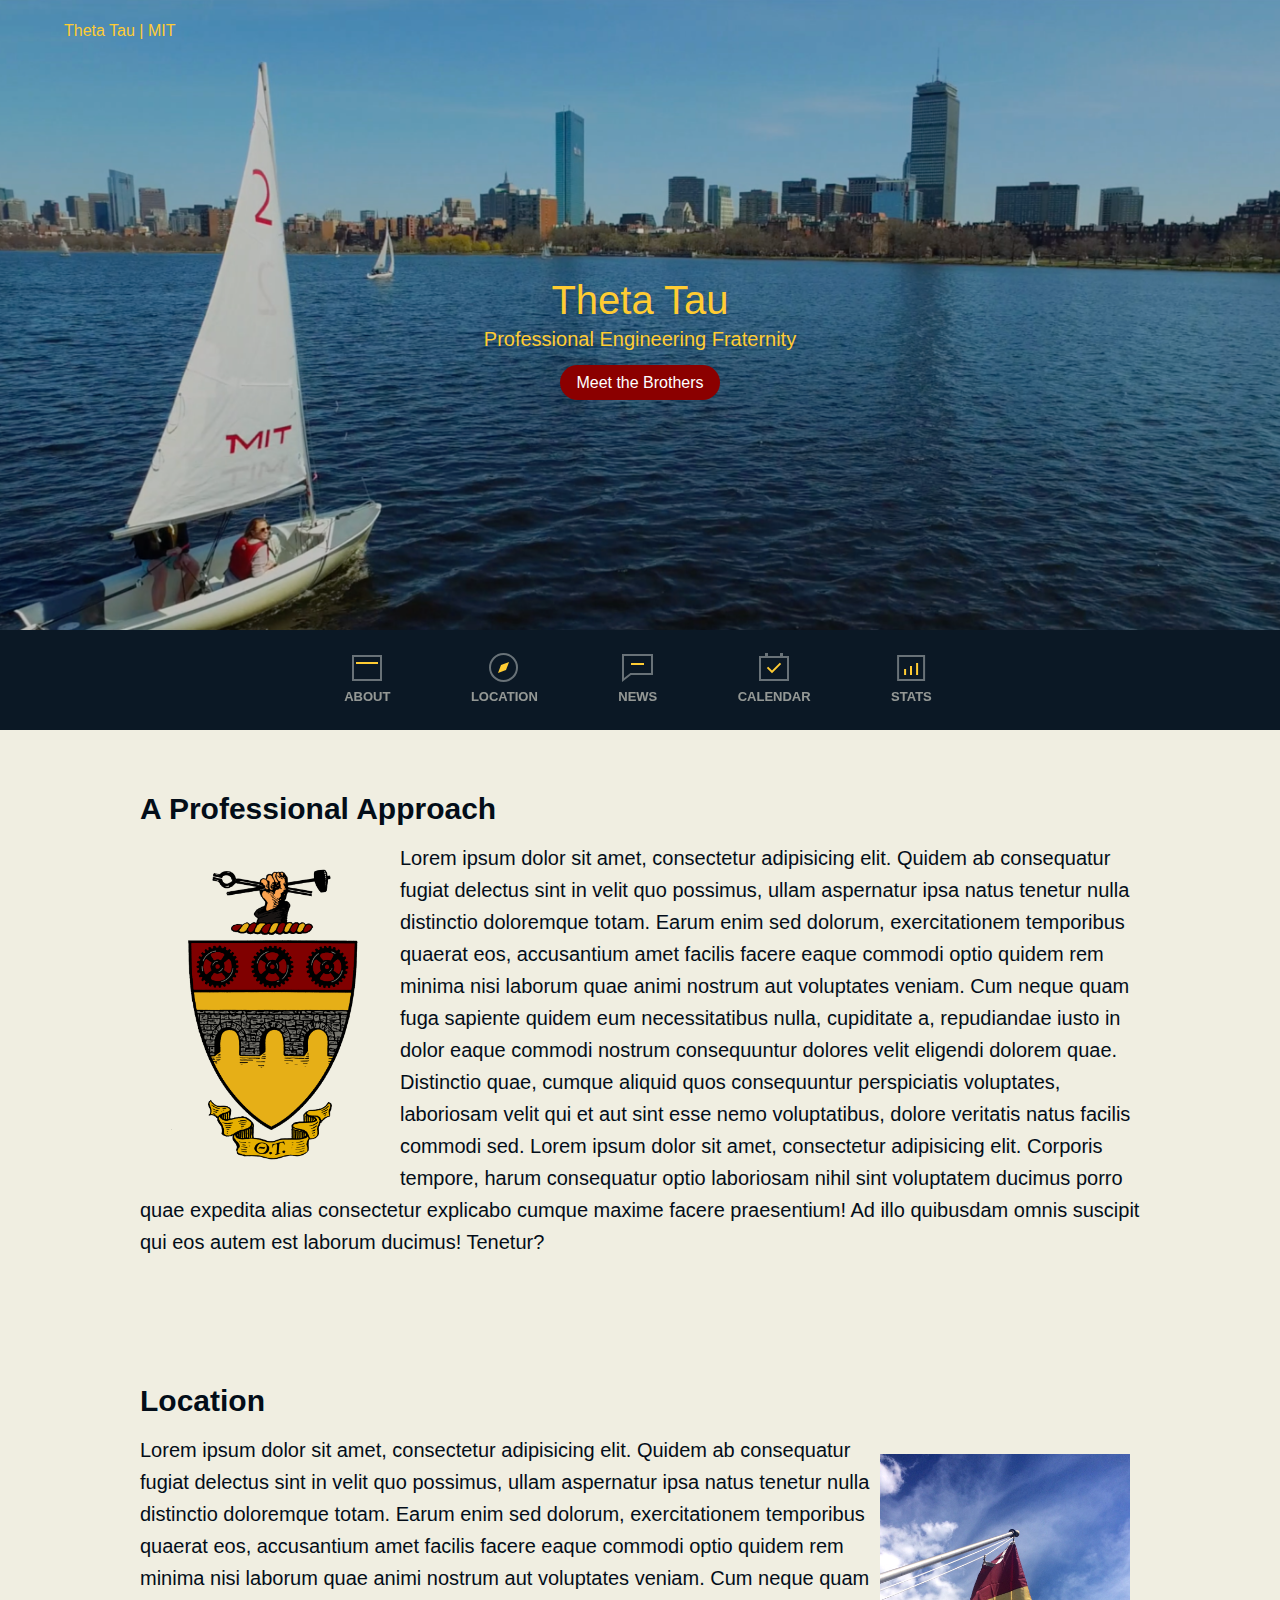
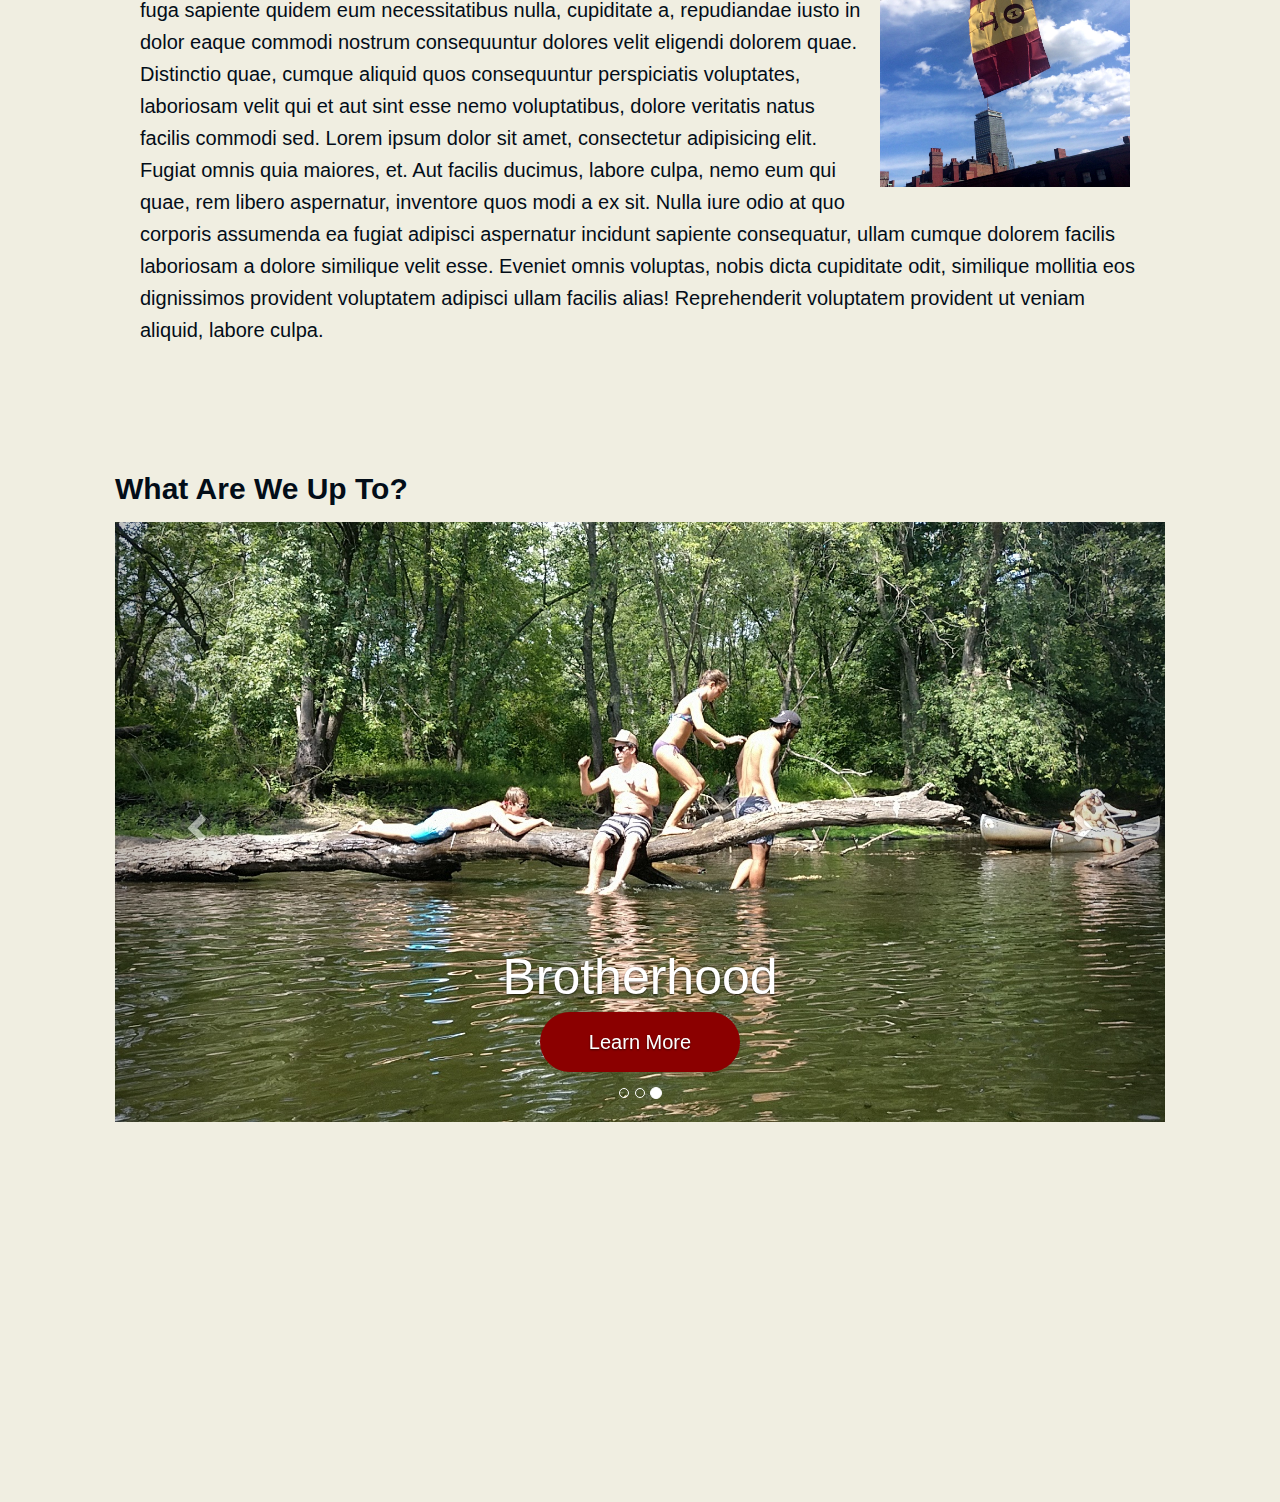
<file: index3.html>
<!doctype html>
<html lang="en" class="no-js">
<head>
    <meta charset="UTF-8">
    <meta name="viewport" content="width=device-width, initial-scale=1">

    <link href='http://fonts.googleapis.com/css?family=Open+Sans:400,300,700' rel='stylesheet' type='text/css'>
    <link rel="stylesheet" type="text/css" href="https://maxcdn.bootstrapcdn.com/font-awesome/4.5.0/css/font-awesome.min.css">
    <link rel="stylesheet" href="https://maxcdn.bootstrapcdn.com/bootstrap/3.3.7/css/bootstrap.min.css">


    <script src="js/jquery-2.1.1.js"></script>

    <link rel="stylesheet" href="tt/stylesheets/css/reset.css"> <!-- CSS reset -->
    <link rel="stylesheet" href="tt/stylesheets/css/style.css"> <!-- Resource style -->
    <script src="js/js/modernizr.js"></script> <!-- Modernizr -->
    <link rel="stylesheet" href="tt/stylesheets/styles.css"> <!-- Resource style -->
    <script src="js/landing.js"></script>

    <link rel="shortcut icon" href="favicon.ico?" type="image/x-icon">

    <title>Theta Tau | MIT</title>

    <script src="https://maxcdn.bootstrapcdn.com/bootstrap/3.3.7/js/bootstrap.min.js"></script>
    <link rel="shortcut icon" href="favicon.ico?" type="image/x-icon">

</head>
<body>
<header class="cd-header">
    <div id="cd-logo"><a href="#0">Theta Tau | MIT</a></div>
    <nav class="cd-primary-nav">
        <ul>
            <!-- inser more links here -->
            <!--<li><a href="#0"></a></li>-->
            <!--<li><a href="#0"></a></li>-->
            <!--<li><a href="#0">Service | Brotherhood | Professional Development</a></li>-->
        </ul>
    </nav> <!-- cd-primary-nav -->
</header>
<section id="cd-intro">
    <div id="cd-intro-tagline">
        <h1>Theta Tau</h1>
        <h2>Professional Engineering Fraternity</h2>
        <a href="bios.html" class="cd-btn">Meet the Brothers</a>

    </div> <!-- #cd-intro-tagline -->
</section> <!-- #cd-intro -->

<div class="cd-secondary-nav">
    <a href="#0" class="cd-secondary-nav-trigger">Menu<span></span></a> <!-- button visible on small devices -->
    <nav>
        <ul>
            <li>
                <a href="#section-1">
                    <b>About</b>
                    <span></span><!-- icon -->
                </a>
            </li>
            <li>
                <a href="#section-2">
                    <b>Location</b>
                    <span></span><!-- icon -->
                </a>
            </li>
            <li>
                <a href="#section-3">
                    <b>News</b>
                    <span></span><!-- icon -->
                </a>
            </li>
            <li>
                <a href="#cd-placeholder-4">
                    <b>Calendar</b>
                    <span></span><!-- icon -->
                </a>
            </li>
            <li>
                <a href="#cd-placeholder-5">
                    <b>Stats</b>
                    <span></span><!-- icon -->
                </a>
            </li>
        </ul>
    </nav>
</div> <!-- .cd-secondary-nav -->
<main class="cd-main-content">
    <section id="section-1" class="cd-section cd-container">
        <h2>A Professional Approach</h2>
        <img id="logo" src="img/logo.png">
        <p>
            Lorem ipsum dolor sit amet, consectetur adipisicing elit. Quidem ab consequatur fugiat delectus sint in velit quo possimus, ullam aspernatur ipsa natus tenetur nulla distinctio doloremque totam. Earum enim sed dolorum, exercitationem temporibus quaerat eos, accusantium amet facilis facere eaque commodi optio quidem rem minima nisi laborum quae animi nostrum aut voluptates veniam. Cum neque quam fuga sapiente quidem eum necessitatibus nulla, cupiditate a, repudiandae iusto in dolor eaque commodi nostrum consequuntur dolores velit eligendi dolorem quae. Distinctio quae, cumque aliquid quos consequuntur perspiciatis voluptates, laboriosam velit qui et aut sint esse nemo voluptatibus, dolore veritatis natus facilis commodi sed. Lorem ipsum dolor sit amet, consectetur adipisicing elit. Corporis tempore, harum consequatur optio laboriosam nihil sint voluptatem ducimus porro quae expedita alias consectetur explicabo cumque maxime facere praesentium! Ad illo quibusdam omnis suscipit qui eos autem est laborum ducimus! Tenetur?
        </p>
    </section> <!-- #cd-placeholder-1 -->

    <section id="section-2" class="cd-section cd-container">
        <h2>Location</h2>
        <img id="flag" src="img/flag.jpg">
        <p>
            Lorem ipsum dolor sit amet, consectetur adipisicing elit. Quidem ab consequatur fugiat delectus sint in velit quo possimus, ullam aspernatur ipsa natus tenetur nulla distinctio doloremque totam. Earum enim sed dolorum, exercitationem temporibus quaerat eos, accusantium amet facilis facere eaque commodi optio quidem rem minima nisi laborum quae animi nostrum aut voluptates veniam. Cum neque quam fuga sapiente quidem eum necessitatibus nulla, cupiditate a, repudiandae iusto in dolor eaque commodi nostrum consequuntur dolores velit eligendi dolorem quae. Distinctio quae, cumque aliquid quos consequuntur perspiciatis voluptates, laboriosam velit qui et aut sint esse nemo voluptatibus, dolore veritatis natus facilis commodi sed. Lorem ipsum dolor sit amet, consectetur adipisicing elit. Fugiat omnis quia maiores, et. Aut facilis ducimus, labore culpa, nemo eum qui quae, rem libero aspernatur, inventore quos modi a ex sit. Nulla iure odio at quo corporis assumenda ea fugiat adipisci aspernatur incidunt sapiente consequatur, ullam cumque dolorem facilis laboriosam a dolore similique velit esse. Eveniet omnis voluptas, nobis dicta cupiditate odit, similique mollitia eos dignissimos provident voluptatem adipisci ullam facilis alias! Reprehenderit voluptatem provident ut veniam aliquid, labore culpa.
        </p>
    </section> <!-- #cd-placeholder-2 -->
    <div id ="overlay"></div>
    <div id="popup-1" class="popup">
        <img id="amphibs-popup" src="img/amphibzlogo.png">
        <p>Lorem ipsum dolor sit amet, consectetur adipisicing elit. Quidem ab consequatur fugiat delectus sint in velit quo possimus, ullam aspernatur ipsa natus tenetur nulla distinctio doloremque totam. Earum enim sed dolorum, exercitationem temporibus quaerat eos, a
        </p>
    </div>
    <div id="popup-2" class="popup">
        <img id="spyce-popup" src="img/spyce.png">
        <p>Lorem ipsum dolor sit amet, consectetur adipisicing elit. Quidem ab consequatur fugiat delectus sint in velit quo possimus, ullam aspernatur ipsa natus tenetur nulla distinctio doloremque totam. Earum enim sed dolorum, exercitationem temporibus quaerat eos, a
        </p>
    </div>
    <div id="popup-3" class="popup">
        <p>Lorem ipsum dolor sit amet, consectetur adipisicing elit. Quidem ab consequatur fugiat delectus sint in velit quo possimus, ullam aspernatur ipsa natus tenetur nulla distinctio doloremque totam. Earum enim sed dolorum, exercitationem temporibus quaerat eos, a
        </p>
        <div>hello</div>
    </div>
    <section id="section-3" class="cd-section cd-container">
        <h2>What Are We Up To?</h2>
        <div id="myCarousel" class="carousel slide" data-ride="carousel">
            <!-- Indicators -->
            <ol class="carousel-indicators">
                <li data-target="#myCarousel" data-slide-to="0" class=""></li>
                <li data-target="#myCarousel" data-slide-to="1" class=""></li>
                <li data-target="#myCarousel" data-slide-to="2" class="active"></li>
            </ol>
            <div class="carousel-inner" role="listbox">
                <div class="item">
                    <img class="first-slide" src="img/row.jpeg" alt="First slide">
                    <div class="container">
                        <div class="carousel-caption">
                            <h1>Brotherhood</h1>
                            <div class="learn" id="learn-1" href="#">Learn More</div>
                            <!--<p>Note: If you're viewing this page via a <code>file://</code> URL, the "next" and "previous" Glyphicon buttons on the left and right might not load/display properly due to web browser security rules.</p>-->
                            <!--<p><a class="btn btn-lg btn-primary" href="#" role="button">Sign up today</a></p>-->
                        </div>
                    </div>
                </div>
                <div class="item">
                    <img class="second-slide" src="img/spyce.jpg" alt="Second slide">
                    <div class="container">
                        <div class="carousel-caption">
                            <img id="spyce" src="img/spyce.png">
                            <div class="learn" id = "learn-2" href="#">Learn More</div>
                            <!--<h1>Another example headline.</h1>-->
                            <!--<p>Cras justo odio, dapibus ac facilisis in, egestas eget quam. Donec id elit non mi porta gravida at eget metus. Nullam id dolor id nibh ultricies vehicula ut id elit.</p>-->
                            <!--<p><a class="btn btn-lg btn-primary" href="#" role="button">Learn more</a></p>-->
                        </div>
                    </div>
                </div>
                <div class="item active">
                    <img class="third-slide" src="img/canoing.jpg" alt="Third slide">
                    <div class="container">
                        <div class="carousel-caption">
                            Brotherhood
                            <div class="learn" id="learn-3" href="#">Learn More</div>
                            <!--<h1>One more for good measure.</h1>-->
                            <!--<p>Cras justo odio, dapibus ac facilisis in, egestas eget quam. Donec id elit non mi porta gravida at eget metus. Nullam id dolor id nibh ultricies vehicula ut id elit.</p>-->
                            <!--<p><a class="btn btn-lg btn-primary" href="#" role="button">Browse gallery</a></p>-->
                        </div>
                    </div>
                </div>
            </div>
            <a class="left carousel-control" href="#myCarousel" role="button" data-slide="prev">
                <span class="glyphicon glyphicon-chevron-left" aria-hidden="true"></span>
                <span class="sr-only">Previous</span>
            </a>
            <a class="right carousel-control" href="#myCarousel" role="button" data-slide="next">
                <span class="glyphicon glyphicon-chevron-right" aria-hidden="true"></span>
                <span class="sr-only">Next</span>
            </a>
        </div>
    </section> <!-- #cd-placeholder-3 -->


    <section id="cd-placeholder-4" class="cd-section cd-container">


        <!--<h2>Calendar</h2>-->
        <!--<p>-->
            <!--Lorem ipsum dolor sit amet, consectetur adipisicing elit. Quidem ab consequatur fugiat delectus sint in velit quo possimus, ullam aspernatur ipsa natus tenetur nulla distinctio doloremque totam. Earum enim sed dolorum, exercitationem temporibus quaerat eos, accusantium amet facilis facere eaque commodi optio quidem rem minima nisi laborum quae animi nostrum aut voluptates veniam. Cum neque quam fuga sapiente quidem eum necessitatibus nulla, cupiditate a, repudiandae iusto in dolor eaque commodi nostrum consequuntur dolores velit eligendi dolorem quae. Distinctio quae, cumque aliquid quos consequuntur perspiciatis voluptates, laboriosam velit qui et aut sint esse nemo voluptatibus, dolore veritatis natus facilis commodi sed. Lorem ipsum dolor sit amet, consectetur adipisicing elit. Aliquam, minus nisi ipsam quasi. Reprehenderit quo dolorem ratione in, porro placeat nihil asperiores, ab earum excepturi sint non. Error officiis, sint expedita dolore fuga voluptates ipsam temporibus vero suscipit porro asperiores deserunt sapiente optio. Quas vero nam nihil, id suscipit, similique facere dicta velit, quis, commodi perspiciatis. Perferendis necessitatibus, in, sequi ipsum eum voluptates quisquam voluptatem, rerum fugiat deleniti voluptatum eius odio, expedita enim libero quaerat! Veniam eos, maiores nostrum mollitia reprehenderit, obcaecati repudiandae eius perspiciatis? Quo voluptatum ipsa voluptatem sequi esse eius consectetur, quae ea accusamus porro autem ipsum, quam dignissimos, nesciunt consequuntur quaerat. Numquam iure velit veniam saepe sunt enim asperiores hic nam aperiam illo officia molestias quis dicta autem incidunt consequatur dolor, explicabo corrupti nostrum odio ea laudantium magni, nulla. Eaque officiis, distinctio, dolores eligendi facilis tempore reiciendis illum iste sed temporibus rerum aliquid culpa dolor, et voluptatibus!-->
        <!--</p>-->
    </section> <!-- #cd-placeholder-4 -->

    <section id="cd-placeholder-5" class="cd-section cd-container">
        <!--<h2>Stats</h2>-->
        <!--<p>-->
            <!--&lt;!&ndash;Lorem ipsum dolor sit amet, consectetur adipisicing elit. Quidem ab consequatur fugiat delectus sint in velit quo possimus, ullam aspernatur ipsa natus tenetur nulla distinctio doloremque totam. Earum enim sed dolorum, exercitationem temporibus quaerat eos, accusantium amet facilis facere eaque commodi optio quidem rem minima nisi laborum quae animi nostrum aut voluptates veniam. Cum neque quam fuga sapiente quidem eum necessitatibus nulla, cupiditate a, repudiandae iusto in dolor eaque commodi nostrum consequuntur dolores velit eligendi dolorem quae. Distinctio quae, cumque aliquid quos consequuntur perspiciatis voluptates, laboriosam velit qui et aut sint esse nemo voluptatibus, dolore veritatis natus facilis commodi sed. Lorem ipsum dolor sit amet, consectetur adipisicing elit. Harum, neque, tempora. Accusamus similique labore harum in ut repellat. Earum iusto non ex perspiciatis sequi a, provident nam optio, vitae ea vel illum excepturi aut fugiat quos. Fugit facere a, quidem quia perferendis ipsum impedit eaque repellendus esse, tenetur repellat natus voluptatem ab possimus laborum tempora qui nam vero et omnis. Sed ipsum possimus in, dignissimos optio itaque quis, reprehenderit vero vel tempora, maiores odit totam. Doloribus voluptatem similique possimus corporis pariatur labore, nulla, minima magnam, officia rerum vel alias, molestiae soluta quisquam ea. Necessitatibus hic vitae nisi ipsum cum a voluptatibus commodi eius ad minus animi cumque nulla suscipit itaque, reiciendis placeat modi sequi eligendi voluptatum. Quasi veritatis autem omnis, voluptatum hic eos dicta, repudiandae iusto rem error facere pariatur commodi impedit reprehenderit temporibus facilis magnam asperiores. Ipsam, illum commodi laboriosam neque eligendi eaque quisquam quidem illo sint eos. Esse velit provident, veritatis dolor facilis dignissimos commodi molestias saepe impedit excepturi qui odit repudiandae cumque? Sunt omnis voluptatum, eaque repellat, pariatur iure nobis cum eos repellendus voluptate culpa totam alias autem ea earum animi optio laudantium neque nisi suscipit in adipisci enim quisquam laboriosam! Cumque, fugit saepe alias mollitia dignissimos.&ndash;&gt;-->
        <!--</p>-->
    </section> <!-- #cd-placeholder-5 -->
</main> <!-- .cd-main-content -->



<script src="js/js/jquery-2.1.1.js"></script>
<script src="js/js/main.js"></script> <!-- Resource jQuery -->
</body>
</html>
</file>
<file: tt/stylesheets/css/style.css>
/* -------------------------------- 

Primary style

-------------------------------- */
*, *:after, *:before {
  -webkit-box-sizing: border-box;
  -moz-box-sizing: border-box;
  box-sizing: border-box;
}

body {
  font-size: 100%;
  font-family: Tahoma, Arial, Cambria, "Times New Roman";
  color: #030d18;
  background-color: #f0eee1;
}

a {
  color: #FFCC33;
  text-decoration: none;
}

img {
  max-width: 100%;
}

/* -------------------------------- 

Modules - reusable parts of our design

-------------------------------- */
.cd-container {
  /* this class is used to give a max-width to the element it is applied to, and center it horizontally when it reaches that max-width */
  width: 90%;
  max-width: 1000px;
  margin: 0 auto;
}
.cd-container:after {
  content: "";
  display: table;
  clear: both;
}

.has-top-margin {
  /* this class is given - using jQuery - to the .cd-main-content following the .cd-secondary-nav when it becomes fixed */
}
@media only screen and (min-width: 1170px) {
  .has-top-margin {
    -webkit-animation: animate-margin-top 0.3s;
    -moz-animation: animate-margin-top 0.3s;
    animation: animate-margin-top 0.3s;
    margin-top: 70px;
  }
}

@-webkit-keyframes animate-margin-top {
  0% {
    margin-top: 100px;
  }

  100% {
    margin-top: 70px;
  }
}
@-moz-keyframes animate-margin-top {
  0% {
    margin-top: 100px;
  }

  100% {
    margin-top: 70px;
  }
}
@keyframes animate-margin-top {
  0% {
    margin-top: 100px;
  }

  100% {
    margin-top: 70px;
  }
}
/* -------------------------------- 

Navigation

-------------------------------- */
.cd-header {
  position: absolute;
  top: 0;
  left: 0;
  width: 100%;
  height: 50px;
  /*background-color: rgb(11,24,37);*/
  z-index: 4;
}
@media only screen and (min-width: 768px) {
  .cd-header {
    height: 70px;
    /*background-color: transparent;*/
    box-shadow: none;
  }
}

#cd-logo {
  float: left;
  margin: 13px 0 0 5%;
}
#cd-logo img {
  display: block;
}
@media only screen and (min-width: 768px) {
  #cd-logo {
    margin: 23px 0 0 5%;
  }
}
@media only screen and (min-width: 1170px) {
  #cd-logo.is-hidden {
    /* assign a position fixed and move outside the viewport (on the left) */
    opacity: 0;
    position: fixed;
    left: -20%;
    margin-left: 0;
    -webkit-transition: left 0.3s, opacity 0.3s;
    -moz-transition: left 0.3s, opacity 0.3s;
    transition: left 0.3s, opacity 0.3s;
  }
  #cd-logo.is-hidden.slide-in {
    /* slide in when the secondary navigation gets fixed */
    left: 5%;
    opacity: 1;
  }
}

.cd-primary-nav {
  /* mobile first - navigation hidden by default, triggered by tap/click on navigation icon */
  float: right;
  margin-right: 5%;
  width: 44px;
  height: 100%;
  background: url("../../../img/cd-icon-menu.svg") no-repeat center center;
  background-size: 44px 44px;
}
.cd-primary-nav ul {
  position: absolute;
  top: 0;
  left: 0;
  width: 100%;
  -webkit-transform: translateY(-100%);
  -moz-transform: translateY(-100%);
  -ms-transform: translateY(-100%);
  -o-transform: translateY(-100%);
  transform: translateY(-100%);
}
.cd-primary-nav ul.is-visible {
  -webkit-transform: translateY(50px);
  -moz-transform: translateY(50px);
  -ms-transform: translateY(50px);
  -o-transform: translateY(50px);
  transform: translateY(50px);
}
.cd-primary-nav a {
  display: block;
  height: 50px;
  line-height: 50px;
  padding-left: 5%;
  background: #000101;
  border-top: 1px solid #051426;
}
@media only screen and (min-width: 768px) {
  .cd-primary-nav {
    /* reset navigation values */
    width: auto;
    height: auto;
    background: none;
  }
  .cd-primary-nav ul {
    position: static;
    width: auto;
    -webkit-transform: translateY(0);
    -moz-transform: translateY(0);
    -ms-transform: translateY(0);
    -o-transform: translateY(0);
    transform: translateY(0);
    line-height: 70px;
  }
  .cd-primary-nav ul.is-visible {
    -webkit-transform: translateY(0);
    -moz-transform: translateY(0);
    -ms-transform: translateY(0);
    -o-transform: translateY(0);
    transform: translateY(0);
  }
  .cd-primary-nav li {
    display: inline-block;
    margin-left: 1em;
  }
  .cd-primary-nav a {
    display: inline-block;
    height: auto;
    line-height: normal;
    background: transparent;
    padding: .6em 1em;
    border-top: none;
  }
}

/* -------------------------------- 

Intro

-------------------------------- */
#cd-intro {
  position: relative;
  height: 300px;
  padding:100px 50px 50px 50px;
  background: url(../../../img/bkg.png) no-repeat center center;
  background-size: cover;
  z-index: 3;
}
#cd-intro #cd-intro-tagline {
  width: 90%;
  max-width: 1170px;
  margin: 0 auto;
  text-align: center;
  padding-top: 20px;
}
#cd-intro h1 {
  font-size: 24px;
  color: #FFCC33;
  font-weight: 300;
  text-shadow: 0 1px 3px rgba(0, 0, 0, 0.1);
}

#cd-intro h2 {
  font-size: 15px;
  padding-top:5px;
  color: #FFCC33;
  font-weight: 300;
  text-shadow: 0 1px 3px rgba(0, 0, 0, 0.1);
}

@media only screen and (min-width: 768px) {
  #cd-intro {
    height: 400px;
  }
  #cd-intro #cd-intro-tagline {
    padding-top: 160px;
  }
  #cd-intro h1 {
    font-size: 40px;
  }
  #cd-intro h2 {
    margin-top:4px;
    font-size: 20px;
  }
}
@media only screen and (min-width: 1170px) {
  #cd-intro {
    height: 630px;
  }
  #cd-intro #cd-intro-tagline {
    padding-top: 180px;
  }
}

.cd-btn {
  display: inline-block;
  padding: .6em 1em;
  background-color: #8B0000;
  margin-top: 1em;
  border-radius: 20em;
  -webkit-backface-visibility: hidden;
  backface-visibility: hidden;
  -webkit-font-smoothing: antialiased;
  -moz-osx-font-smoothing: grayscale;
  color: white;
}
.no-touch .cd-btn:hover {
  background-color: #8B0000;
}
@media only screen and (min-width: 1170px) {
  .cd-btn.is-hidden {
    /* assign a position fixed and move outside the viewport (on the right) */
    opacity: 0;
    position: fixed;
    right: -20%;
    top: 0;
    padding: .8em 1.2em;
    margin: 14px 0 0;
    -webkit-transition: right 0.3s, opacity 0.3s;
    -moz-transition: right 0.3s, opacity 0.3s;
    transition: right 0.3s, opacity 0.3s;
  }
  .cd-btn.is-hidden.slide-in {
    /* slide in when the secondary nav gets fixed */
    right: 5%;
    opacity: 1;
  }
}

/* -------------------------------- 

Secondary Fixed Navigation

-------------------------------- */
.cd-secondary-nav {
  position: relative;
  z-index: 3;
  -webkit-font-smoothing: antialiased;
  -moz-osx-font-smoothing: grayscale;
}
.cd-secondary-nav ul {
  /* mobile first - secondary navigation hidden by default, triggered by tap/click on .cd-secondary-nav-trigger*/
  position: fixed;
  width: 90%;
  max-width: 400px;
  right: 5%;
  bottom: 20px;
  border-radius: 0.25em;
  /*background: rgba(3, 13, 24, 0.96);*/
  visibility: hidden;
  z-index: 1;
  -webkit-backface-visibility: hidden;
  backface-visibility: hidden;
  -webkit-transform: scale(0);
  -moz-transform: scale(0);
  -ms-transform: scale(0);
  -o-transform: scale(0);
  transform: scale(0);
  -webkit-transform-origin: 100% 100%;
  -moz-transform-origin: 100% 100%;
  -ms-transform-origin: 100% 100%;
  -o-transform-origin: 100% 100%;
  transform-origin: 100% 100%;
  -webkit-transition: -webkit-transform 0.3s, visibility 0s 0.3s;
  -moz-transition: -moz-transform 0.3s, visibility 0s 0.3s;
  transition: transform 0.3s, visibility 0s 0.3s;
}
.cd-secondary-nav ul.is-visible {
  background-color:#000101;
  visibility: visible;
  -webkit-transform: scale(1);
  -moz-transform: scale(1);
  -ms-transform: scale(1);
  -o-transform: scale(1);
  transform: scale(1);
  -webkit-transition: -webkit-transform 0.3s, visibility 0s 0s;
  -moz-transition: -moz-transform 0.3s, visibility 0s 0s;
  transition: transform 0.3s, visibility 0s 0s;
}
.cd-secondary-nav li a {
  display: block;
  padding: 1.6em;
  border-bottom: 1px solid #092645;
  color: #f0eee1;
}
.cd-secondary-nav li:last-child a {
  border-bottom: none;
}
@media only screen and (min-width: 1170px) {
  .cd-secondary-nav {
    z-index: 2;
    height: 100px;
    background-color: rgb(11,24,37);
    -webkit-transition: height 0.3s;
    -moz-transition: height 0.3s;
    transition: height 0.3s;
  }
  .cd-secondary-nav nav, .cd-secondary-nav ul, .cd-secondary-nav li, .cd-secondary-nav a {
    height: 100%;
  }
  .cd-secondary-nav ul {
    /* reset navigation values */
    position: static;
    width: auto;
    max-width: 100%;
    visibility: visible;
    -webkit-transform: scale(1);
    -moz-transform: scale(1);
    -ms-transform: scale(1);
    -o-transform: scale(1);
    transform: scale(1);
    text-align: center;
    /*background-color: transparent;*/
  }
  .cd-secondary-nav li {
    display: inline-block;
    margin-left: -4px;
  }
  .cd-secondary-nav li a {
    position: relative;
    text-align: center;
    display: block;
    padding: 58px 40px 0 40px;
    border-bottom: none;
    -webkit-transition: padding 0.2s;
    -moz-transition: padding 0.2s;
    transition: padding 0.2s;
  }
  .cd-secondary-nav li a b {
    text-transform: uppercase;
    font-size: 13px;
    font-size: 0.8125rem;
    font-weight: 700;
    color: rgba(240, 238, 225, 0.6);
  }
  .cd-secondary-nav li a span {
    position: absolute;
    display: inline-block;
    width: 40px;
    height: 40px;
    top: 18px;
    left: 50%;
    right: auto;
    -webkit-transform: translateX(-50%);
    -moz-transform: translateX(-50%);
    -ms-transform: translateX(-50%);
    -o-transform: translateX(-50%);
    transform: translateX(-50%);
    background-repeat: no-repeat;
    background-image: url(../../../img/cd-nav-icons.svg);
    -webkit-transition: opacity 0.2s;
    -moz-transition: opacity 0.2s;
    transition: opacity 0.2s;
  }
  .cd-secondary-nav li a:hover b, .cd-secondary-nav li a.active b {
    color: #f0eee1;
  }
  .cd-secondary-nav li:nth-child(1) a span {
    background-position: 0 0;
  }
  .cd-secondary-nav li:nth-child(2) a span {
    background-position: -40px 0;
  }
  .cd-secondary-nav li:nth-child(3) a span {
    background-position: -80px 0;
  }
  .cd-secondary-nav li:nth-child(4) a span {
    background-position: -120px 0;
  }
  .cd-secondary-nav li:nth-child(5) a span {
    background-position: -160px 0;
  }
  .cd-secondary-nav.is-fixed {
    /* on Firefox CSS transition/animation fails when parent element changes position attribute*/
    /* so we defined to diffent classes: .is-fixed to change the position value and .is-animated to change childrens' attributes (padding and opacity)*/
    position: fixed;
    left: 0;
    top: 0;
    height: 70px;
    width: 100%;
  }
  .cd-secondary-nav.animate-children {
    /* on Firefox CSS transition/animation fails when parent element changes position attribute*/
    /* so we defined to diffent classes: .is-fixed to change the position value and .is-animated to change childrens' attributes (padding and opacity)*/
    box-shadow: 0 1px 2px rgba(0, 0, 0, 0.2);
  }
  .cd-secondary-nav.animate-children li a {
    padding: 26px 30px 0 30px;
  }
  .cd-secondary-nav.animate-children li a span {
    opacity: 0;
  }
}

.cd-secondary-nav-trigger {
  position: fixed;
  bottom: 20px;
  right: 5%;
  width: 44px;
  height: 44px;
  background: rgba(3, 13, 24, 0.96);
  border-radius: 0.25em;
  /* image replacement */
  overflow: hidden;
  text-indent: 100%;
  white-space: nowrap;
  z-index: 2;
}
.cd-secondary-nav-trigger span {
  /* the span element is used to create the menu icon */
  position: absolute;
  display: block;
  width: 4px;
  height: 4px;
  border-radius: 50%;
  background: #f0eee1;
  left: 50%;
  top: 50%;
  bottom: auto;
  right: auto;
  -webkit-transform: translateX(-50%) translateY(-50%);
  -moz-transform: translateX(-50%) translateY(-50%);
  -ms-transform: translateX(-50%) translateY(-50%);
  -o-transform: translateX(-50%) translateY(-50%);
  transform: translateX(-50%) translateY(-50%);
  -webkit-transition: background 0.3s;
  -moz-transition: background 0.3s;
  transition: background 0.3s;
}
.cd-secondary-nav-trigger span::before, .cd-secondary-nav-trigger span::after {
  content: '';
  position: absolute;
  background: inherit;
  width: 100%;
  height: 100%;
  border-radius: 50%;
}
.cd-secondary-nav-trigger span::before {
  right: -10px;
  -webkit-transform: rotate(0);
  -moz-transform: rotate(0);
  -ms-transform: rotate(0);
  -o-transform: rotate(0);
  transform: rotate(0);
}
.cd-secondary-nav-trigger span::after {
  left: -10px;
  -webkit-transform: rotate(0);
  -moz-transform: rotate(0);
  -ms-transform: rotate(0);
  -o-transform: rotate(0);
  transform: rotate(0);
}
.cd-secondary-nav-trigger.menu-is-open {
  background: transparent;
}
.cd-secondary-nav-trigger.menu-is-open span {
  background: rgba(240, 238, 225, 0);
  width: 20px;
  height: 2px;
}
.cd-secondary-nav-trigger.menu-is-open span::before, .cd-secondary-nav-trigger.menu-is-open span::after {
  background: #f0eee1;
  width: 100%;
  height: 100%;
  border-radius: 0;
  top: 0;
  left: 0;
}
.cd-secondary-nav-trigger.menu-is-open span::before {
  -webkit-transform: rotate(135deg);
  -moz-transform: rotate(135deg);
  -ms-transform: rotate(135deg);
  -o-transform: rotate(135deg);
  transform: rotate(135deg);
}
.cd-secondary-nav-trigger.menu-is-open span::after {
  -webkit-transform: rotate(225deg);
  -moz-transform: rotate(225deg);
  -ms-transform: rotate(225deg);
  -o-transform: rotate(225deg);
  transform: rotate(225deg);
}
@media only screen and (min-width: 1170px) {
  .cd-secondary-nav-trigger {
    display: none;
  }
}

/* -------------------------------- 

Placeholder Sections

-------------------------------- */
.cd-section {
  margin: 0 auto;
  padding: 2em 0;
}
.cd-section h2 {
  font-size: 20px;
  font-size: 1.25rem;
  margin-bottom: .6em;
  font-weight: 700;
}
.cd-section p {
  line-height: 1.6;
}
@media only screen and (min-width: 1170px) {
  .cd-section {
    margin: 0 auto;
    padding: 4em 0;
  }
  .cd-section h2 {
    font-size: 30px;
    font-size: 1.875rem;
  }
  .cd-section p {
    font-size: 20px;
    font-size: 1.25rem;
  }
}
</file>
<file: tt/stylesheets/styles.css>
/* Welcome to Compass.
 * In this file you should write your main styles. (or centralize your imports)
 * Import this file using the following HTML or equivalent:
 * <link href="/stylesheets/screen.css" media="screen, projection" rel="stylesheet" type="text/css" /> */
/* line 2, ../sass/pages/_bios.scss */
#bios-body {
  background-repeat: no-repeat;
  background-attachment: fixed;
  font-family: "HelveticaNeue-Light", "Helvetica Neue Light", "Helvetica Neue", Helvetica, Arial, "Lucida Grande", sans-serif;
  font-weight: 300;
  margin: 0px;
  background-image: url(../../img/boston.png);
  /* --------------------------------

  Secondary Fixed Navigation

  -------------------------------- */
}
/* line 11, ../sass/pages/_bios.scss */
#bios-body #logo {
  height: 60px;
  display: inline-block;
}
/* line 16, ../sass/pages/_bios.scss */
#bios-body #titles {
  left: 10px;
  position: relative;
  bottom: 27px;
  color: white;
  font-size: 20px;
  display: inline-block;
  text-align: center;
  letter-spacing: 1px;
}
/* line 66, ../sass/pages/_bios.scss */
#bios-body #background {
  margin-top: 120px;
  z-index: -1;
  background-color: rgba(255, 255, 255, 0.8);
  border-radius: 50px;
  width: 80%;
  margin-left: auto;
  margin-right: auto;
  text-align: center;
  padding-left: 20px;
  padding-right: 20px;
}
/* line 77, ../sass/pages/_bios.scss */
#bios-body #background #GRA {
  font-size: 50px;
  padding: 20px;
}
/* line 83, ../sass/pages/_bios.scss */
#bios-body #background #GRA-box .brother {
  width: 250px;
}
/* line 87, ../sass/pages/_bios.scss */
#bios-body #background #mitra {
  width: 250px;
  height: 250px;
}
/* line 91, ../sass/pages/_bios.scss */
#bios-body #background .class-header {
  margin-left: auto;
  margin-right: auto;
  text-align: left;
  font-size: 50px;
  padding-bottom: 15px;
  padding-top: 20px;
  border-bottom: 3px solid black;
  width: 90%;
  letter-spacing: 5px;
}
/* line 103, ../sass/pages/_bios.scss */
#bios-body #background .brother {
  opacity: 1;
  display: inline-block;
  width: 175px;
  margin: 10px;
  vertical-align: top;
}
/* line 112, ../sass/pages/_bios.scss */
#bios-body #background .name-box {
  padding-top: 13px;
  height: 70px;
  font-size: 13px;
}
/* line 116, ../sass/pages/_bios.scss */
#bios-body #background .name-box .name {
  font-size: 19px;
  padding-bottom: 5px;
}
/* line 125, ../sass/pages/_bios.scss */
#bios-body #background img {
  width: 175px;
  height: 175px;
  padding-top: 10px;
  border-radius: 50%;
  transition: all 0.2s;
}
/* line 132, ../sass/pages/_bios.scss */
#bios-body #background img:hover {
  transform: scale(1.03);
}
/* line 137, ../sass/pages/_bios.scss */
#bios-body #brother-bio-background {
  left: 0;
  right: 0;
  top: 0;
  bottom: 0;
  background-color: rgba(0, 0, 0, 0.8);
  position: fixed;
  z-index: 5;
  text-align: center;
  opacity: 0;
  visibility: hidden;
  transition: all .5s;
}
/* line 151, ../sass/pages/_bios.scss */
#bios-body .brother-bio {
  position: fixed;
  left: 50%;
  transform: translateX(-50%);
  top: 150px;
  bottom: 80px;
  background-color: white;
  width: 0%;
  transition: all 1s;
  z-index: 6;
  overflow: hidden;
}
/* line 163, ../sass/pages/_bios.scss */
#bios-body .brother-bio .brother-bio-inner {
  overflow: hidden;
}
/* line 166, ../sass/pages/_bios.scss */
#bios-body .brother-bio .brother-bio-inner .top {
  height: 200px;
  background-color: rgba(153, 153, 153, 0.4);
}
/* line 170, ../sass/pages/_bios.scss */
#bios-body .brother-bio .brother-bio-inner .top img {
  position: absolute;
  width: 200px;
  height: 200px;
}
/* line 175, ../sass/pages/_bios.scss */
#bios-body .brother-bio .brother-bio-inner .top .infoblock {
  margin-left: 230px;
  padding-top: 10px;
}
/* line 178, ../sass/pages/_bios.scss */
#bios-body .brother-bio .brother-bio-inner .top .infoblock .minor {
  display: inline;
  padding-left: 15px;
}
/* line 182, ../sass/pages/_bios.scss */
#bios-body .brother-bio .brother-bio-inner .top .infoblock .info {
  font-size: 18px;
  padding-top: 7px;
  padding-bottom: 7px;
}
/* line 188, ../sass/pages/_bios.scss */
#bios-body .brother-bio .brother-bio-inner .top .header {
  height: 50px;
  margin-left: 230px;
  margin-right: 80px;
  border-bottom: 2px #8B0000 solid;
}
/* line 193, ../sass/pages/_bios.scss */
#bios-body .brother-bio .brother-bio-inner .top .header .name {
  padding-top: 13px;
  font-size: 30px;
  float: left;
  color: #8B0000;
  width: 50%;
}
/* line 200, ../sass/pages/_bios.scss */
#bios-body .brother-bio .brother-bio-inner .top .header .icons {
  height: 100%;
  padding-top: 5px;
  width: 47%;
  margin-right: 3%;
  text-align: right;
  float: left;
}
/* line 209, ../sass/pages/_bios.scss */
#bios-body .brother-bio .brother-bio-inner .top .header .icons i {
  margin: 15px;
  transform: scale(2.3);
  display: inline-block;
  color: black;
}
/* line 215, ../sass/pages/_bios.scss */
#bios-body .brother-bio .brother-bio-inner .top .header .icons i:hover {
  color: #0077B5;
}
/* line 218, ../sass/pages/_bios.scss */
#bios-body .brother-bio .brother-bio-inner .top .header .icons img {
  width: 30px;
  height: 30px;
  position: relative;
  top: 7px;
}
/* line 228, ../sass/pages/_bios.scss */
#bios-body .brother-bio .brother-bio-inner .bottom {
  padding-left: 20px;
  overflow: scroll;
  height: 300px;
}
/* line 232, ../sass/pages/_bios.scss */
#bios-body .brother-bio .brother-bio-inner .bottom .bio-title {
  color: #8B0000;
  padding-top: 10px;
  padding-bottom: 10px;
  font-size: 30px;
  margin-right: 80px;
  border-bottom: 2px #8B0000 solid;
}
/* line 240, ../sass/pages/_bios.scss */
#bios-body .brother-bio .brother-bio-inner .bottom .bio {
  padding-right: 15px;
  padding-top: 5px;
  font-size: 14px;
  line-height: 160%;
}
/* line 245, ../sass/pages/_bios.scss */
#bios-body .brother-bio .brother-bio-inner .bottom .bio p {
  text-indent: 30px;
}
/* line 250, ../sass/pages/_bios.scss */
#bios-body .brother-bio .brother-bio-inner .x {
  opacity: 0;
  transition: opacity 1s;
  position: absolute;
  top: 25px;
  right: 40px;
  transform: scale(3);
}
/* line 259, ../sass/pages/_bios.scss */
#bios-body .brother-bio .brother-bio-inner .x:hover {
  transform: scale(3.2);
  color: #8B0000;
}
/* line 267, ../sass/pages/_bios.scss */
#bios-body .ui-accordion-content-active {
  padding: 0 !important;
  border-style: none;
  background-color: rgba(255, 255, 255, 0.5);
  background-image: none;
}
/* line 278, ../sass/pages/_bios.scss */
#bios-body .cd-secondary-nav {
  position: fixed;
  width: 100%;
  top: 0px;
  z-index: 3;
  -webkit-font-smoothing: antialiased;
  -moz-osx-font-smoothing: grayscale;
}
/* line 286, ../sass/pages/_bios.scss */
#bios-body .cd-secondary-nav ul {
  /* mobile first - secondary navigation hidden by default, triggered by tap/click on .cd-secondary-nav-trigger*/
  position: fixed;
  width: 90%;
  max-width: 400px;
  right: 5%;
  bottom: 20px;
  border-radius: 0.25em;
  margin: 0px;
  /*background: rgba(3, 13, 24, 0.96);*/
  visibility: hidden;
  z-index: 1;
  -webkit-backface-visibility: hidden;
  backface-visibility: hidden;
  -webkit-transform: scale(0);
  -moz-transform: scale(0);
  -ms-transform: scale(0);
  -o-transform: scale(0);
  transform: scale(0);
  -webkit-transform-origin: 100% 100%;
  -moz-transform-origin: 100% 100%;
  -ms-transform-origin: 100% 100%;
  -o-transform-origin: 100% 100%;
  transform-origin: 100% 100%;
  -webkit-transition: -webkit-transform 0.3s, visibility 0s 0.3s;
  -moz-transition: -moz-transform 0.3s, visibility 0s 0.3s;
  transition: transform 0.3s, visibility 0s 0.3s;
}
/* line 314, ../sass/pages/_bios.scss */
#bios-body .cd-secondary-nav ul.is-visible {
  visibility: visible;
  -webkit-transform: scale(1);
  -moz-transform: scale(1);
  -ms-transform: scale(1);
  -o-transform: scale(1);
  transform: scale(1);
  -webkit-transition: -webkit-transform 0.3s, visibility 0s 0s;
  -moz-transition: -moz-transform 0.3s, visibility 0s 0s;
  transition: transform 0.3s, visibility 0s 0s;
}
/* line 325, ../sass/pages/_bios.scss */
#bios-body .cd-secondary-nav li a {
  display: block;
  padding: 1.6em;
  border-bottom: 1px solid #092645;
  color: #f0eee1;
  text-decoration: none;
}
/* line 332, ../sass/pages/_bios.scss */
#bios-body .cd-secondary-nav li:last-child a {
  border-bottom: none;
}
@media only screen and (min-width: 1170px) {
  /* line 336, ../sass/pages/_bios.scss */
  #bios-body .cd-secondary-nav {
    z-index: 2;
    height: 100px;
    background-color: #0b1825;
    -webkit-transition: height 0.3s;
    -moz-transition: height 0.3s;
    transition: height 0.3s;
  }
  /* line 344, ../sass/pages/_bios.scss */
  #bios-body .cd-secondary-nav nav, #bios-body .cd-secondary-nav ul, #bios-body .cd-secondary-nav li, #bios-body .cd-secondary-nav a {
    height: 100%;
  }
  /* line 347, ../sass/pages/_bios.scss */
  #bios-body .cd-secondary-nav ul {
    /* reset navigation values */
    position: static;
    width: auto;
    max-width: 100%;
    visibility: visible;
    -webkit-transform: scale(1);
    -moz-transform: scale(1);
    -ms-transform: scale(1);
    -o-transform: scale(1);
    transform: scale(1);
    text-align: center;
    /*background-color: transparent;*/
  }
  /* line 361, ../sass/pages/_bios.scss */
  #bios-body .cd-secondary-nav li {
    display: inline-block;
    margin-left: -4px;
  }
  /* line 365, ../sass/pages/_bios.scss */
  #bios-body .cd-secondary-nav li a {
    position: relative;
    text-align: center;
    display: block;
    padding: 58px 40px 0 40px;
    border-bottom: none;
    -webkit-transition: padding 0.2s;
    -moz-transition: padding 0.2s;
    transition: padding 0.2s;
  }
  /* line 375, ../sass/pages/_bios.scss */
  #bios-body .cd-secondary-nav li a b {
    text-transform: uppercase;
    font-size: 13px;
    font-size: 0.8125rem;
    font-weight: 700;
    color: rgba(240, 238, 225, 0.6);
  }
  /* line 382, ../sass/pages/_bios.scss */
  #bios-body .cd-secondary-nav li a span {
    position: absolute;
    display: inline-block;
    width: 40px;
    height: 40px;
    top: 18px;
    left: 50%;
    right: auto;
    -webkit-transform: translateX(-50%);
    -moz-transform: translateX(-50%);
    -ms-transform: translateX(-50%);
    -o-transform: translateX(-50%);
    transform: translateX(-50%);
    background-repeat: no-repeat;
    background-image: url(../../img/cd-nav-icons-2.svg);
    -webkit-transition: opacity 0.2s;
    -moz-transition: opacity 0.2s;
    transition: opacity 0.2s;
  }
  /* line 401, ../sass/pages/_bios.scss */
  #bios-body .cd-secondary-nav li a:hover b, #bios-body .cd-secondary-nav li a.active b {
    color: #f0eee1;
  }
  /* line 404, ../sass/pages/_bios.scss */
  #bios-body .cd-secondary-nav li:nth-child(1) a span {
    background-position: 0 0;
  }
  /* line 407, ../sass/pages/_bios.scss */
  #bios-body .cd-secondary-nav li:nth-child(2) a span {
    background-position: -40px 0;
  }
  /* line 410, ../sass/pages/_bios.scss */
  #bios-body .cd-secondary-nav li:nth-child(3) a span {
    background-position: -80px 0;
  }
  /* line 413, ../sass/pages/_bios.scss */
  #bios-body .cd-secondary-nav li:nth-child(4) a span {
    background-position: -120px 0;
  }
  /* line 416, ../sass/pages/_bios.scss */
  #bios-body .cd-secondary-nav li:nth-child(5) a span {
    background-position: -160px 0;
  }
  /* line 419, ../sass/pages/_bios.scss */
  #bios-body .cd-secondary-nav.is-fixed {
    /* on Firefox CSS transition/animation fails when parent element changes position attribute*/
    /* so we defined to diffent classes: .is-fixed to change the position value and .is-animated to change childrens' attributes (padding and opacity)*/
    position: fixed;
    left: 0;
    top: 0;
    height: 70px;
    width: 100%;
  }
  /* line 428, ../sass/pages/_bios.scss */
  #bios-body .cd-secondary-nav.animate-children {
    /* on Firefox CSS transition/animation fails when parent element changes position attribute*/
    /* so we defined to diffent classes: .is-fixed to change the position value and .is-animated to change childrens' attributes (padding and opacity)*/
    box-shadow: 0 1px 2px rgba(0, 0, 0, 0.2);
  }
  /* line 433, ../sass/pages/_bios.scss */
  #bios-body .cd-secondary-nav.animate-children li a {
    padding: 26px 30px 0 30px;
  }
  /* line 436, ../sass/pages/_bios.scss */
  #bios-body .cd-secondary-nav.animate-children li a span {
    opacity: 0;
  }
}
/* line 441, ../sass/pages/_bios.scss */
#bios-body .cd-secondary-nav-trigger {
  position: fixed;
  bottom: 20px;
  right: 5%;
  width: 44px;
  height: 44px;
  background: rgba(3, 13, 24, 0.96);
  border-radius: 0.25em;
  /* image replacement */
  overflow: hidden;
  text-indent: 100%;
  white-space: nowrap;
  z-index: 2;
}
/* line 455, ../sass/pages/_bios.scss */
#bios-body .cd-secondary-nav-trigger span {
  /* the span element is used to create the menu icon */
  position: absolute;
  display: block;
  width: 4px;
  height: 4px;
  border-radius: 50%;
  background: #f0eee1;
  left: 50%;
  top: 50%;
  bottom: auto;
  right: auto;
  -webkit-transform: translateX(-50%) translateY(-50%);
  -moz-transform: translateX(-50%) translateY(-50%);
  -ms-transform: translateX(-50%) translateY(-50%);
  -o-transform: translateX(-50%) translateY(-50%);
  transform: translateX(-50%) translateY(-50%);
  -webkit-transition: background 0.3s;
  -moz-transition: background 0.3s;
  transition: background 0.3s;
}
/* line 476, ../sass/pages/_bios.scss */
#bios-body .cd-secondary-nav-trigger span::before, #bios-body .cd-secondary-nav-trigger span::after {
  content: '';
  position: absolute;
  background: inherit;
  width: 100%;
  height: 100%;
  border-radius: 50%;
}
/* line 484, ../sass/pages/_bios.scss */
#bios-body .cd-secondary-nav-trigger span::before {
  right: -10px;
  -webkit-transform: rotate(0);
  -moz-transform: rotate(0);
  -ms-transform: rotate(0);
  -o-transform: rotate(0);
  transform: rotate(0);
}
/* line 492, ../sass/pages/_bios.scss */
#bios-body .cd-secondary-nav-trigger span::after {
  left: -10px;
  -webkit-transform: rotate(0);
  -moz-transform: rotate(0);
  -ms-transform: rotate(0);
  -o-transform: rotate(0);
  transform: rotate(0);
}
/* line 500, ../sass/pages/_bios.scss */
#bios-body .cd-secondary-nav-trigger.menu-is-open {
  background: transparent;
}
/* line 503, ../sass/pages/_bios.scss */
#bios-body .cd-secondary-nav-trigger.menu-is-open span {
  background: rgba(240, 238, 225, 0);
  width: 20px;
  height: 2px;
}
/* line 508, ../sass/pages/_bios.scss */
#bios-body .cd-secondary-nav-trigger.menu-is-open span::before, #bios-body .cd-secondary-nav-trigger.menu-is-open span::after {
  background: #f0eee1;
  width: 100%;
  height: 100%;
  border-radius: 0;
  top: 0;
  left: 0;
}
/* line 516, ../sass/pages/_bios.scss */
#bios-body .cd-secondary-nav-trigger.menu-is-open span::before {
  -webkit-transform: rotate(135deg);
  -moz-transform: rotate(135deg);
  -ms-transform: rotate(135deg);
  -o-transform: rotate(135deg);
  transform: rotate(135deg);
}
/* line 523, ../sass/pages/_bios.scss */
#bios-body .cd-secondary-nav-trigger.menu-is-open span::after {
  -webkit-transform: rotate(225deg);
  -moz-transform: rotate(225deg);
  -ms-transform: rotate(225deg);
  -o-transform: rotate(225deg);
  transform: rotate(225deg);
}
@media only screen and (min-width: 1170px) {
  /* line 531, ../sass/pages/_bios.scss */
  #bios-body .cd-secondary-nav-trigger {
    display: none;
  }
}
/* line 536, ../sass/pages/_bios.scss */
#bios-body .cd-header {
  position: absolute;
  top: 0;
  left: 0;
  height: 50px;
  box-shadow: 0 1px 3px rgba(0, 0, 0, 0.2);
  /*background-color: rgb(11,24,37);*/
  z-index: 4;
}
@media only screen and (min-width: 768px) {
  /* line 546, ../sass/pages/_bios.scss */
  #bios-body .cd-header {
    height: 70px;
    /*background-color: transparent;*/
    box-shadow: none;
  }
}
/* line 553, ../sass/pages/_bios.scss */
#bios-body #cd-logo {
  position: fixed;
  float: left;
  margin: 10px 0 0 2%;
}
/* line 558, ../sass/pages/_bios.scss */
#bios-body #cd-logo a {
  text-decoration: none;
}
/* line 562, ../sass/pages/_bios.scss */
#bios-body #cd-logo img {
  display: inline-block;
}
@media only screen and (min-width: 768px) {
  /* line 566, ../sass/pages/_bios.scss */
  #bios-body #cd-logo {
    margin: 15px 0 0 2%;
  }
}
@media only screen and (min-width: 1170px) {
  /* line 571, ../sass/pages/_bios.scss */
  #bios-body #cd-logo.is-hidden {
    /* assign a position fixed and move outside the viewport (on the left) */
    opacity: 0;
    margin-left: 0;
    -webkit-transition: all .3s;
    -moz-transition: all .3s;
    transition: all .3s;
  }
  /* line 578, ../sass/pages/_bios.scss */
  #bios-body #cd-logo.is-hidden img {
    -webkit-transition: all .3s;
    -moz-transition: all .3s;
    transition: all .3s;
  }
  /* line 584, ../sass/pages/_bios.scss */
  #bios-body #cd-logo.is-hidden.slide-in {
    /* slide in when the secondary navigation gets fixed */
    font-size: 15px;
    opacity: 1;
  }
  /* line 585, ../sass/pages/_bios.scss */
  #bios-body #cd-logo.is-hidden.slide-in img {
    opacity: 0;
  }
}
/* line 594, ../sass/pages/_bios.scss */
#bios-body .cd-primary-nav {
  /* mobile first - navigation hidden by default, triggered by tap/click on navigation icon */
  float: right;
  margin-right: 5%;
  width: 44px;
  height: 100%;
  background: url("../../../img/cd-icon-menu.svg") no-repeat center center;
  background-size: 44px 44px;
}
/* line 603, ../sass/pages/_bios.scss */
#bios-body .cd-primary-nav ul {
  position: absolute;
  top: 0;
  left: 0;
  width: 100%;
  -webkit-transform: translateY(-100%);
  -moz-transform: translateY(-100%);
  -ms-transform: translateY(-100%);
  -o-transform: translateY(-100%);
  transform: translateY(-100%);
}
/* line 614, ../sass/pages/_bios.scss */
#bios-body .cd-primary-nav ul.is-visible {
  -webkit-transform: translateY(50px);
  -moz-transform: translateY(50px);
  -ms-transform: translateY(50px);
  -o-transform: translateY(50px);
  transform: translateY(50px);
}
/* line 621, ../sass/pages/_bios.scss */
#bios-body .cd-primary-nav a {
  display: block;
  height: 50px;
  line-height: 50px;
  padding-left: 5%;
  background: #000101;
  border-top: 1px solid #051426;
}
@media only screen and (min-width: 768px) {
  /* line 630, ../sass/pages/_bios.scss */
  #bios-body .cd-primary-nav {
    /* reset navigation values */
    width: auto;
    height: auto;
    background: none;
  }
  /* line 636, ../sass/pages/_bios.scss */
  #bios-body .cd-primary-nav ul {
    position: static;
    width: auto;
    -webkit-transform: translateY(0);
    -moz-transform: translateY(0);
    -ms-transform: translateY(0);
    -o-transform: translateY(0);
    transform: translateY(0);
    line-height: 70px;
  }
  /* line 646, ../sass/pages/_bios.scss */
  #bios-body .cd-primary-nav ul.is-visible {
    -webkit-transform: translateY(0);
    -moz-transform: translateY(0);
    -ms-transform: translateY(0);
    -o-transform: translateY(0);
    transform: translateY(0);
  }
  /* line 653, ../sass/pages/_bios.scss */
  #bios-body .cd-primary-nav li {
    display: inline-block;
    margin-left: 1em;
  }
  /* line 657, ../sass/pages/_bios.scss */
  #bios-body .cd-primary-nav a {
    display: inline-block;
    height: auto;
    line-height: normal;
    background: transparent;
    padding: .6em 1em;
    border-top: none;
  }
}

/*
Red=#8B0000
Gold=#FFCC33
DarkGray=#333333
LighGray=#999999
offwhite=#EDEAB5
*/
/* line 8, ../sass/pages/_landing.scss */
#landing {
  /*
  Red=#800000
  Gold=#e7b000
  DarkGray=#333333
  LighGray=#999999
  */
  font-family: Tahoma, Arial, Cambria, "Times New Roman";
  font-weight: 300;
}
/* line 18, ../sass/pages/_landing.scss */
#landing #screen {
  z-index: -100;
  height: 100vh;
  align-items: center;
  display: flex;
}
/* line 24, ../sass/pages/_landing.scss */
#landing #screen:after {
  z-index: -100;
  position: absolute;
  left: 0;
  top: 0;
  width: 100%;
  height: 100%;
  content: "";
  opacity: .75;
  background-image: url("../../img/boston.png");
  background-size: cover;
}
/* line 37, ../sass/pages/_landing.scss */
#landing #Title {
  z-index: -50;
  background-color: rgba(127, 127, 127, 0.8);
  /*background-color: #999999;*/
  width: 450px;
  height: 150px;
  padding-left: 20px;
  padding-right: 20px;
  padding-top: 10px;
  padding-bottom: 10px;
  margin-left: auto;
  margin-right: auto;
  display: flex;
  align-items: center;
  justify-content: center;
  border: solid black 3px;
  box-shadow: 0px 8px 16px 0px rgba(0, 0, 0, 0.2);
}
/* line 57, ../sass/pages/_landing.scss */
#landing #logo {
  width: 60px;
  height: 87px;
  padding-right: 10px;
}
/* line 63, ../sass/pages/_landing.scss */
#landing #titles {
  font-size: 54px;
  font-weight: 200;
  display: inline-block;
  text-align: center;
  letter-spacing: 1px;
}
/* line 71, ../sass/pages/_landing.scss */
#landing #subtitle {
  font-size: 23px;
  display: block;
  letter-spacing: 2px;
}
/* line 76, ../sass/pages/_landing.scss */
#landing #brotherhood {
  position: relative;
  right: 175px;
  top: 80px;
}
/* line 81, ../sass/pages/_landing.scss */
#landing #brotherhood #brotherhood-title {
  text-decoration: none;
  color: #FFCC33;
  background-color: #800000;
  padding-left: 20px;
  padding-right: 20px;
  padding-top: 7px;
  padding-bottom: 7px;
  font-size: 30px;
  z-index: -30;
  position: absolute;
  letter-spacing: 3px;
  border: solid black 2px;
  box-shadow: 0px 8px 16px 0px rgba(0, 0, 0, 0.2);
}
/* line 96, ../sass/pages/_landing.scss */
#landing #brotherhood #brodrop {
  width: 150px;
  position: absolute;
  left: 30px;
  top: 48px;
}
/* line 105, ../sass/pages/_landing.scss */
#landing #service {
  position: relative;
  bottom: 70px;
  left: 40px;
}
/* line 110, ../sass/pages/_landing.scss */
#landing #service #service-title {
  text-decoration: none;
  color: #FFCC33;
  background-color: #800000;
  padding-left: 20px;
  padding-right: 20px;
  padding-top: 7px;
  padding-bottom: 7px;
  font-size: 30px;
  z-index: -20;
  position: absolute;
  letter-spacing: 3px;
  position: absolute;
  border: solid black 2px;
  box-shadow: 0px 8px 16px 0px rgba(0, 0, 0, 0.2);
}
/* line 126, ../sass/pages/_landing.scss */
#landing #service #servicedrop {
  width: 125px;
  position: absolute;
  bottom: 1px;
  left: 3px;
}
/* line 133, ../sass/pages/_landing.scss */
#landing #prof {
  position: relative;
  bottom: 120px;
  right: 630px;
}
/* line 139, ../sass/pages/_landing.scss */
#landing #prof #prof-title {
  text-decoration: none;
  color: #FFCC33;
  background-color: #8B0000;
  padding-left: 40px;
  padding-right: 40px;
  padding-top: 7px;
  padding-bottom: 7px;
  font-size: 30px;
  z-index: -20;
  position: absolute;
  letter-spacing: 1px;
  left: 15%;
  top: 32%;
  border: solid black 2px;
  display: inline-block;
  box-shadow: 0px 8px 16px 0px rgba(0, 0, 0, 0.2);
  width: 366px;
}
/* line 158, ../sass/pages/_landing.scss */
#landing #prof #profdrop {
  width: 175px;
  position: absolute;
  top: 48px;
  left: 30px;
}
/* line 167, ../sass/pages/_landing.scss */
#landing .link, #landing #Title, #landing .dropdown {
  -webkit-transition: all 200ms ease-in-out;
  -moz-transition: all 200ms ease-in-out;
  -ms-transition: all 200ms ease-in-out;
  -o-transition: all 200ms ease-in-out;
  transition: all 200ms ease-in-out;
}
/* line 176, ../sass/pages/_landing.scss */
#landing .dropdown {
  z-index: -15;
  opacity: 0;
  background-color: #999999;
  position: absolute;
  box-shadow: 0px 8px 16px 0px rgba(0, 0, 0, 0.2);
  padding: 15px;
  color: black;
  font-family: "HelveticaNeue-Light", "Helvetica Neue Light", "Helvetica Neue", Helvetica, Arial, "Lucida Grande", sans-serif;
  font-weight: 450;
  outline: black solid 1px;
  -webkit-transition: all 300ms ease-in-out;
  -moz-transition: all 300ms ease-in-out;
  -ms-transition: all 300ms ease-in-out;
  -o-transition: all 300ms ease-in-out;
  transition: all 300ms ease-in-out;
}
/* line 195, ../sass/pages/_landing.scss */
#landing .dropdown span {
  display: block;
}
/* line 200, ../sass/pages/_landing.scss */
#landing .dropdown:hover {
  opacity: 1;
}
/* line 204, ../sass/pages/_landing.scss */
#landing .dropdown span:hover {
  color: #e7b000;
}
/* line 208, ../sass/pages/_landing.scss */
#landing #learn {
  position: absolute;
  bottom: 3em;
  font-size: 25px;
  color: white;
  opacity: .5;
  left: 50%;
  text-align: center;
  margin-left: -100px;
  width: 200px;
  z-index: -10;
}

/* Carousel base class */
/* line 225, ../sass/pages/_landing.scss */
.carousel {
  height: 600px;
  margin-bottom: 60px;
}

/* Since positioning the image, we need to help out the caption */
/* line 230, ../sass/pages/_landing.scss */
.carousel-caption {
  z-index: 10;
}

/* Declare heights because of positioning of img element */
/* line 235, ../sass/pages/_landing.scss */
.carousel .item {
  height: 600px;
}

/* line 239, ../sass/pages/_landing.scss */
.carousel-inner > .item > img {
  position: absolute;
  top: 0;
  left: 0;
  min-width: 100%;
  height: 600px;
  object-fit: cover;
}

/* line 248, ../sass/pages/_landing.scss */
.carousel-caption {
  font-size: 50px;
}

/* line 254, ../sass/pages/_landing.scss */
.carousel-indicators {
  z-index: 1;
}

/* line 260, ../sass/pages/_landing.scss */
#section-1 #logo {
  float: left;
  width: 100px;
  margin: 10px;
}
@media only screen and (min-width: 768px) {
  /* line 266, ../sass/pages/_landing.scss */
  #section-1 #logo {
    float: left;
    width: 220px;
    margin: 20px;
  }
}
@media only screen and (min-width: 1170px) {
  /* line 273, ../sass/pages/_landing.scss */
  #section-1 #logo {
    float: left;
    width: 220px;
    margin: 20px;
  }
}

/* line 282, ../sass/pages/_landing.scss */
#section-2 #flag {
  margin: 10px 5px 5px 5px;
  float: right;
  width: 100px;
}
@media only screen and (min-width: 768px) {
  /* line 290, ../sass/pages/_landing.scss */
  #section-2 #flag {
    margin: 20px 10px 10px 10px;
    float: right;
    width: 250px;
  }
}
@media only screen and (min-width: 1170px) {
  /* line 298, ../sass/pages/_landing.scss */
  #section-2 #flag {
    margin: 20px 10px 10px 10px;
    float: right;
    width: 250px;
  }
}

/* line 307, ../sass/pages/_landing.scss */
#section-3 {
  max-width: 1050px;
}

/* line 311, ../sass/pages/_landing.scss */
#spyce {
  width: 400px;
  background-color: rgba(255, 255, 255, 0.9);
  padding: 30px 50px 30px 50px;
  border-radius: 60px;
  margin-bottom: 240px;
}

/* line 319, ../sass/pages/_landing.scss */
.learn {
  color: #FFCC33;
  background-color: #8B0000;
  padding: 20px;
  border-radius: 40px;
  font-size: 20px;
  text-decoration: none;
  display: block;
  width: 200px;
  margin-right: auto;
  margin-left: auto;
  color: white;
  margin-top: 10px;
  cursor: pointer;
}

/* line 336, ../sass/pages/_landing.scss */
#overlay {
  left: 0;
  right: 0;
  top: 0;
  bottom: 0;
  background-color: rgba(200, 200, 200, 0.8);
  position: fixed;
  z-index: 5;
  text-align: center;
  opacity: 0;
  visibility: hidden;
  transition: all .5s;
}

/* line 350, ../sass/pages/_landing.scss */
.popup {
  left: 50%;
  transform: translate(-50%, -80%);
  padding: 30px;
  position: absolute;
  width: 60%;
  height: 50%;
  background-color: white;
  transition: all 1s;
  z-index: 5;
  opacity: 0;
  -webkit-box-shadow: -15px 10px 71px -13px rgba(0, 0, 0, 0.75);
  -moz-box-shadow: -15px 10px 71px -13px rgba(0, 0, 0, 0.75);
  box-shadow: -15px 10px 71px -13px rgba(0, 0, 0, 0.75);
}
/* line 365, ../sass/pages/_landing.scss */
.popup #spyce-popup {
  width: 200px;
  padding: 10px;
}
/* line 370, ../sass/pages/_landing.scss */
.popup #amphibs-popup {
  width: 400px;
  padding: 10px;
}
</file>
